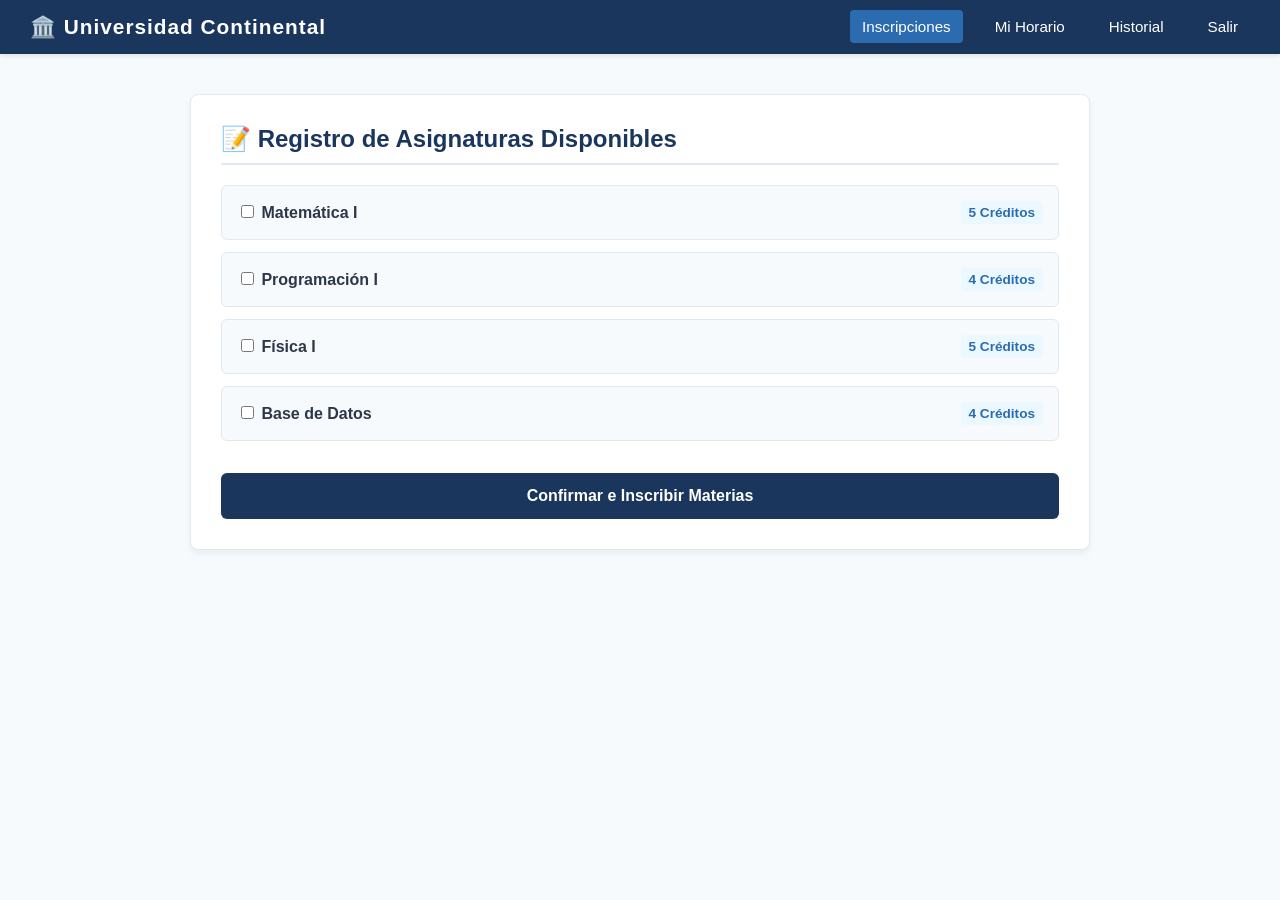
<file: login/index.html>
<!DOCTYPE html>
<html lang="es">
<head>
    <meta charset="UTF-8">
    <meta name="viewport" content="width=device-width, initial-scale=1.0">
    <title>Portal Universitario - Registro de Materias</title>
    <style>
        /* --- COLORES INSTITUCIONALES Y DISEÑO BASE --- */
        :root {
            --azul-institucional: #1a365d;
            --azul-clarito: #2b6cb0;
            --gris-fondo: #f7fafc;
            --gris-borde: #e2e8f0;
            --blanco: #ffffff;
            --texto-oscuro: #2d3748;
        }

        body {
            font-family: 'Segoe UI', Tahoma, Geneva, Verdana, sans-serif;
            background-color: var(--gris-fondo);
            color: var(--texto-oscuro);
            margin: 0;
            padding: 0;
        }

        /* --- MENÚ DE NAVEGACIÓN SUPERIOR --- */
        .navbar {
            background-color: var(--azul-institucional);
            color: var(--blanco);
            padding: 15px 30px;
            display: flex;
            justify-content: space-between;
            align-items: center;
            box-shadow: 0 2px 4px rgba(0,0,0,0.1);
        }

        .navbar .logo {
            font-size: 1.3rem;
            font-weight: bold;
            letter-spacing: 1px;
        }

        .nav-menu {
            list-style: none;
            display: flex;
            margin: 0;
            padding: 0;
        }

        .nav-menu li {
            margin-left: 20px;
        }

        .nav-menu a {
            color: var(--blanco);
            text-decoration: none;
            font-size: 0.95rem;
            padding: 8px 12px;
            border-radius: 4px;
            transition: background 0.3s;
        }

        .nav-menu a:hover, .nav-menu a.active {
            background-color: var(--azul-clarito);
        }

        /* --- CONTENEDOR PRINCIPAL Y MAQUETACIÓN --- */
        .main-container {
            max-width: 900px;
            margin: 40px auto;
            padding: 0 20px;
        }

        .card-panel {
            background: var(--blanco);
            border-radius: 8px;
            border: 1px solid var(--gris-borde);
            padding: 30px;
            box-shadow: 0 4px 6px rgba(0,0,0,0.05);
        }

        h2 {
            color: var(--azul-institucional);
            margin-top: 0;
            border-bottom: 2px solid var(--gris-borde);
            padding-bottom: 10px;
        }

        .materia-item {
            display: flex;
            justify-content: space-between;
            align-items: center;
            padding: 15px;
            margin: 12px 0;
            background: var(--gris-fondo);
            border: 1px solid var(--gris-borde);
            border-radius: 6px;
            text-align: left;
        }

        .materia-item label {
            font-weight: 600;
            cursor: pointer;
        }

        .creditos-tag {
            background-color: #ebf8ff;
            color: #2b6cb0;
            padding: 4px 8px;
            border-radius: 4px;
            font-size: 0.85rem;
            font-weight: bold;
        }

        .btn-registrar {
            background-color: var(--azul-institucional);
            color: var(--blanco);
            border: none;
            padding: 14px;
            font-size: 1rem;
            border-radius: 6px;
            cursor: pointer;
            font-weight: bold;
            width: 100%;
            margin-top: 20px;
            transition: background 0.2s;
        }

        .btn-registrar:hover {
            background-color: var(--azul-clarito);
        }

        /* --- SECCIÓN COMPROBANTE --- */
        .comprobante {
            display: none;
            margin-top: 30px;
            padding: 20px;
            border: 2px dashed #48bb78;
            background-color: #f0fff4;
            border-radius: 6px;
            text-align: left;
        }
    </style>
</head>
<body>

    <nav class="navbar">
        <div class="logo">🏛️ Universidad Continental</div>
        <ul class="nav-menu">
            <li><a href="#" class="active">Inscripciones</a></li>
            <li><a href="#">Mi Horario</a></li>
            <li><a href="#">Historial</a></li>
            <li><a href="#">Salir</a></li>
        </ul>
    </nav>

    <div class="main-container">
        <div class="card-panel">
            <h2>📝 Registro de Asignaturas Disponibles</h2>
            
            <div id="lista-materias">
                <div class="materia-item">
                    <label><input type="checkbox" class="materia-check" value="Matemática I"> Matemática I</label>
                    <span class="creditos-tag">5 Créditos</span>
                </div>
                <div class="materia-item">
                    <label><input type="checkbox" class="materia-check" value="Programación I"> Programación I</label>
                    <span class="creditos-tag">4 Créditos</span>
                </div>
                <div class="materia-item">
                    <label><input type="checkbox" class="materia-check" value="Física I"> Física I</label>
                    <span class="creditos-tag">5 Créditos</span>
                </div>
                <div class="materia-item">
                    <label><input type="checkbox" class="materia-check" value="Base de Datos"> Base de Datos</label>
                    <span class="creditos-tag">4 Créditos</span>
                </div>
            </div>

            <button id="btn-registrar" class="btn-registrar">Confirmar e Inscribir Materias</button>

            <div id="comprobante" class="comprobante">
                <h3 style="color: #38a169; margin-top: 0;">✅ Inscripción Exitosa</h3>
                <p><strong>Número de Registro:</strong> <span id="num-registro" style="font-family: monospace; font-weight: bold;"></span></p>
                <h4>🕒 Horario Asignado:</h4>
                <div id="tabla-horario"></div>
            </div>
        </div>
    </div>

    <script src="app.js"></script>
</body>
</html>
</file>
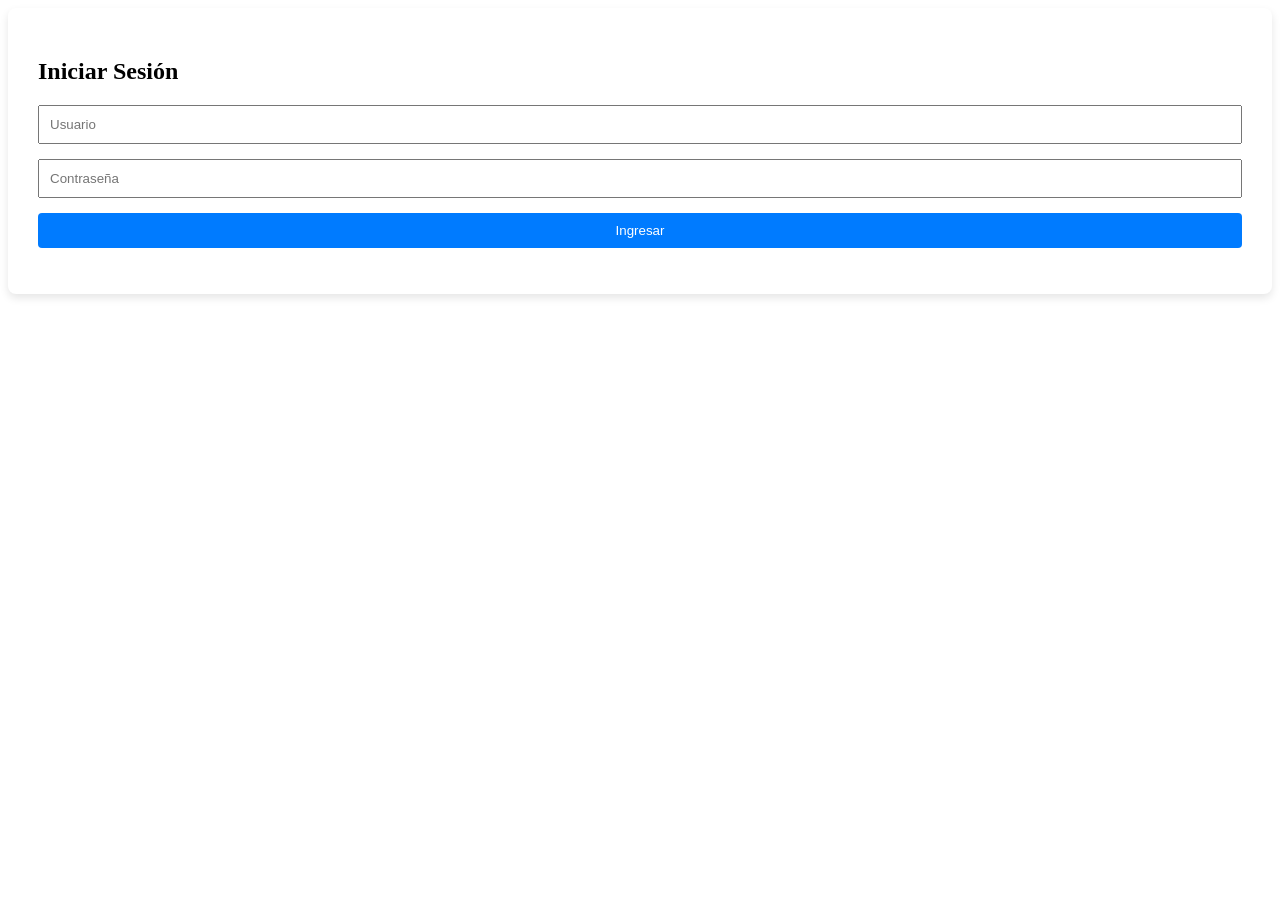
<file: login/login.html>
<!DOCTYPE html>
<html lang="es">
<head>
    <meta charset="UTF-8">
    <title>Inicio de Sesión</title>
    <link rel="stylesheet" href="login.css">
</head>
<body>
    <div class="login-container">
        <h2>Iniciar Sesión</h2>
        <form id="loginForm">
            <input type="text" id="username" placeholder="Usuario" required>
            <input type="password" id="password" placeholder="Contraseña" required>
            <button type="submit">Ingresar</button>
        </form>
        <p id="message" class="message"></p>
    </div>
    <script src="login.js"></script>
</body>
</html>
</file>
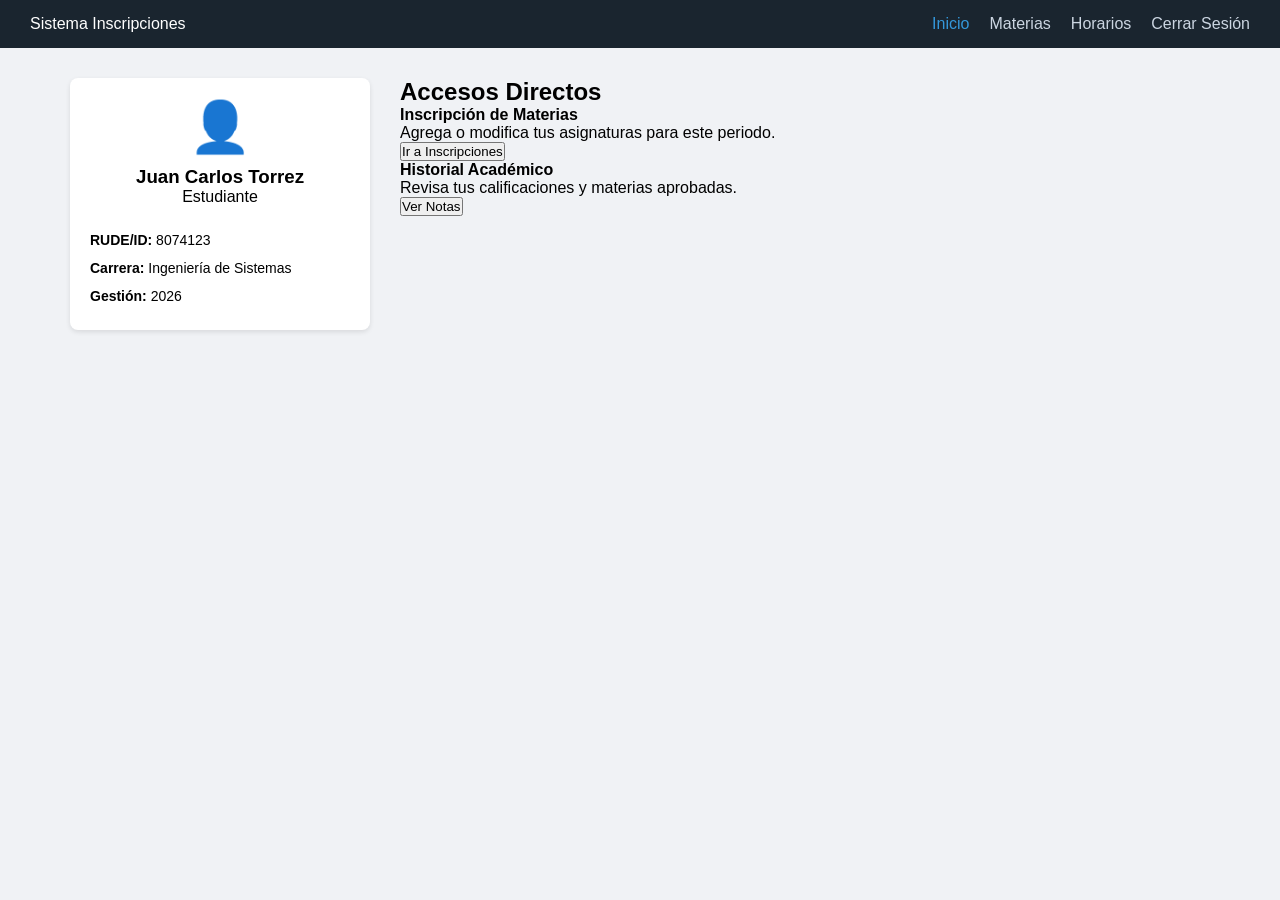
<file: login/dashboard/dashboard.html>
<!DOCTYPE html>
<html lang="es">
<head>
    <meta charset="UTF-8">
    <title>Panel de Estudiante</title>
    <link rel="stylesheet" href="dashboard.css">
</head>
<body>

    <!-- 1. MENÚ DE NAVEGACIÓN -->
    <nav class="navbar">
        <div class="logo">Sistema Inscripciones</div>
        <ul class="nav-links">
            <li><a href="#" class="active">Inicio</a></li>
            <li><a href="#">Materias</a></li>
            <li><a href="#">Horarios</a></li>
            <li><a href="../login/login.html" id="logoutBtn">Cerrar Sesión</a></li>
        </ul>
    </nav>

    <div class="container">
        <!-- 2. PERFIL ESTUDIANTE -->
        <aside class="profile-card">
            <div class="avatar">👤</div>
            <h3 id="studentName">Juan Carlos Torrez</h3>
            <p class="role">Estudiante</p>
            <div class="profile-info">
                <p><strong>RUDE/ID:</strong> 8074123</p>
                <p><strong>Carrera:</strong> Ingeniería de Sistemas</p>
                <p><strong>Gestión:</strong> 2026</p>
            </div>
        </aside>

        <!-- 3. ACCESOS DIRECTOS -->
        <main class="main-content">
            <h2>Accesos Directos</h2>
            <div class="grid-accesos">
                <div class="card-acceso">
                    <h4>Inscripción de Materias</h4>
                    <p>Agrega o modifica tus asignaturas para este periodo.</p>
                    <button class="btn-acceso">Ir a Inscripciones</button>
                </div>
                <div class="card-acceso">
                    <h4>Historial Académico</h4>
                    <p>Revisa tus calificaciones y materias aprobadas.</p>
                    <button class="btn-acceso">Ver Notas</button>
                </div>
</file>
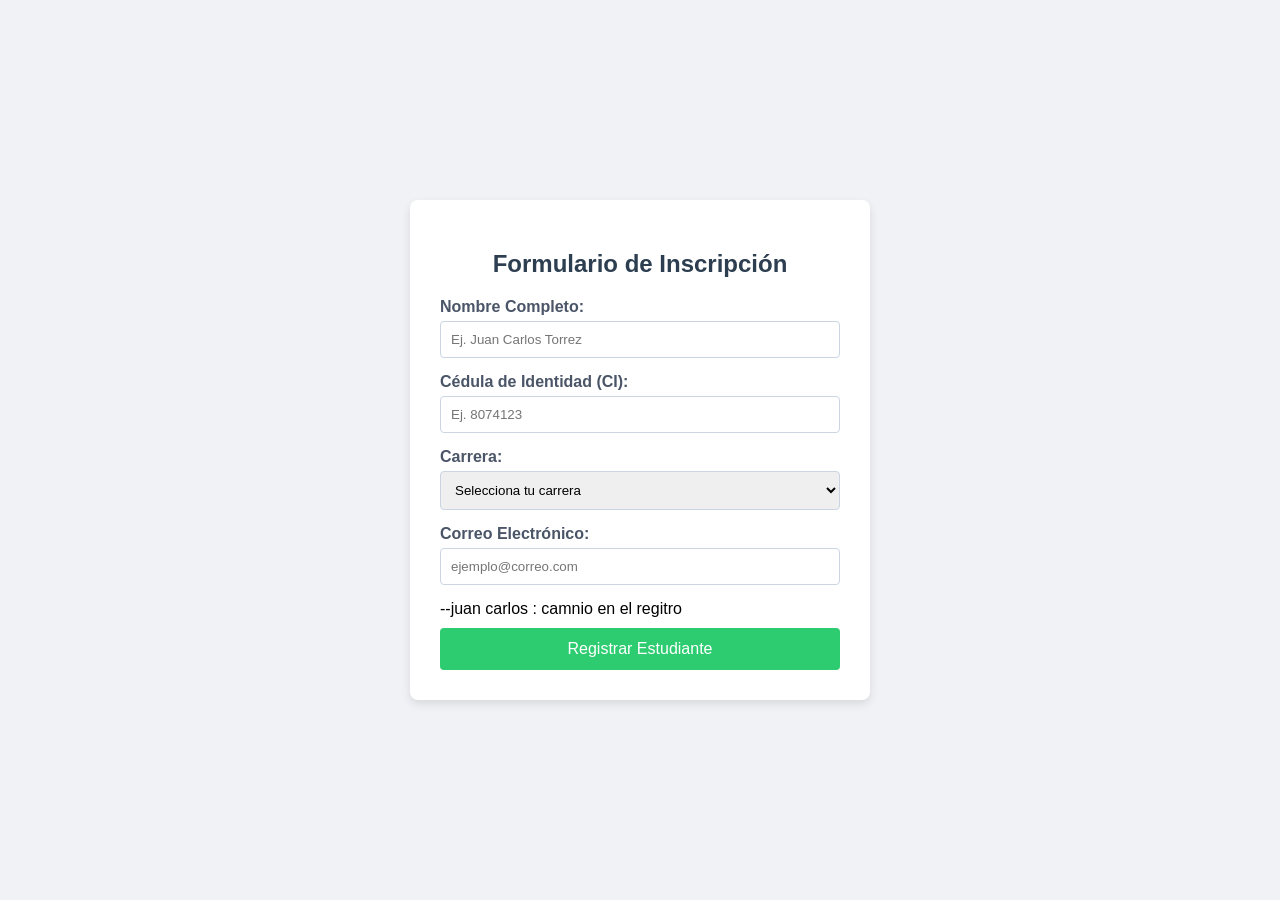
<file: login/registro/registro.html>
<!DOCTYPE html>
<html lang="es">
<head>
    <meta charset="UTF-8">
    <title>Formulario de Registro</title>
    <link rel="stylesheet" href="registro.css">
</head>
<body>
    <div class="form-container">
        <h2>Formulario de Inscripción</h2>
        <form id="registroForm">
            
            <div class="form-group">
                <label for="nombre">Nombre Completo:</label>
                <input type="text" id="nombre" required placeholder="Ej. Juan Carlos Torrez">
            </div>

            <div class="form-group">
                <label for="ci">Cédula de Identidad (CI):</label>
                <input type="text" id="ci" required placeholder="Ej. 8074123">
            </div>

            <div class="form-group">
                <label for="carrera">Carrera:</label>
                <select id="carrera" required>
                    <option value="" disabled selected>Selecciona tu carrera</option>
                    <option value="sistemas">Ingeniería de Sistemas</option>
                    <option value="datos">Ciencia de Datos</option>
                    <option value="informatica">Informática</option>
                </select>
            </div>

            <div class="form-group">
                <label for="correo">Correo Electrónico:</label>
                <input type="email" id="correo" required placeholder="ejemplo@correo.com">
            </div>
--juan carlos : camnio en el regitro
            <button type="submit" class="btn-submit">Registrar Estudiante</button>
        </form>
        <div id="mensajeExito" class="hidden alert"></div>
    </div>
    <script src="registro.js"></script>
</body>
</html>
</file>
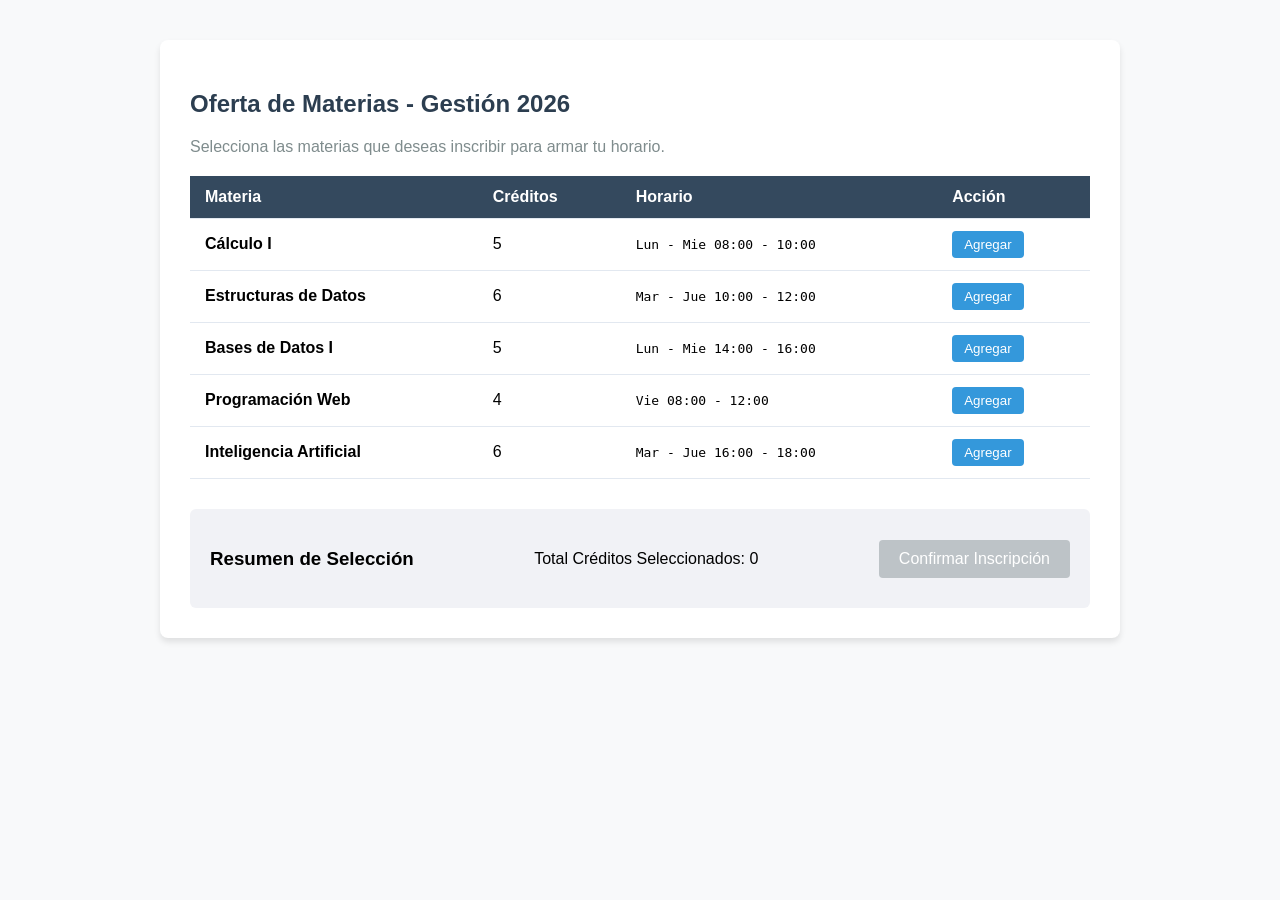
<file: login/registro/materias/materias.html>
<!DOCTYPE html>
<html lang="es">
<head>
    <meta charset="UTF-8">
    <title>Inscripción de Materias</title>
    <link rel="stylesheet" href="materias.css">
</head>
<body>
    <div class="materias-container">
        <h2>Oferta de Materias - Gestión 2026</h2>
        <p class="instrucciones">Selecciona las materias que deseas inscribir para armar tu horario.</p>
        
        <table class="tabla-materias">
            <thead>
                <tr>
                    <th>Materia</th>
                    <th>Créditos</th>
                    <th>Horario</th>
                    <th>Acción</th>
                </tr>
            </thead>
            <tbody id="listaMaterias">
                </tbody>
        </table>

        <div class="resumen-inscripcion">
            <h3>Resumen de Selección</h3>
            <p>Total Créditos Seleccionados: <span id="totalCreditos">0</span></p>
            <button id="btnConfirmar" class="btn-confirmar" disabled>Confirmar Inscripción</button>
        </div>
    </div>
    <script src="materias.js"></script>
</body>
</html>
</file>
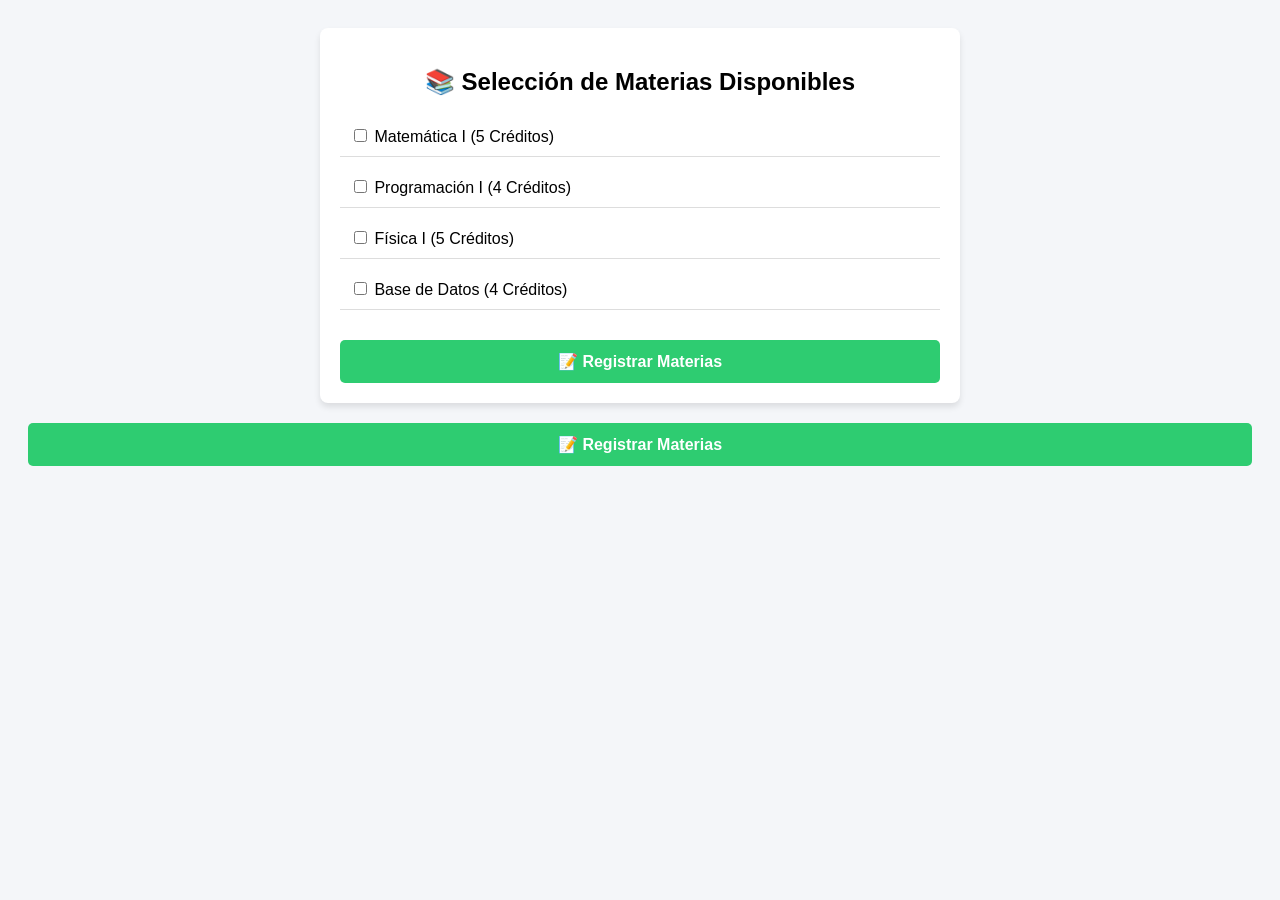
<file: login/registro/materias/registro.html>
<!DOCTYPE html>
<html lang="es">
<head>
    <meta charset="UTF-8">
    <meta name="viewport" content="width=device-width, initial-scale=1.0">
    <title>Registro de Materias</title>
    <style>
        body { font-family: sans-serif; background-color: #f4f6f9; padding: 20px; text-align: center; }
        .container { max-width: 600px; margin: 0 auto; background: white; padding: 20px; border-radius: 8px; box-shadow: 0 4px 6px rgba(0,0,0,0.1); }
        .materia-item { display: flex; justify-content: space-between; padding: 10px; margin: 10px 0; border-bottom: 1px solid #ddd; text-align: left; }
        .btn-registrar { background-color: #2ecc71; color: white; border: none; padding: 12px 25px; font-size: 1rem; border-radius: 5px; cursor: pointer; font-weight: bold; margin-top: 20px; width: 100%; }
        .btn-registrar:hover { background-color: #27ae60; }
    </style>
</head>
<body>

    <div class="container">
        <h2>📚 Selección de Materias Disponibles</h2>
        
        <div id="lista-materias">
            <div class="materia-item">
                <label><input type="checkbox" class="materia-check" value="Matemática I"> Matemática I (5 Créditos)</label>
            </div>
            <div class="materia-item">
                <label><input type="checkbox" class="materia-check" value="Programación I"> Programación I (4 Créditos)</label>
            </div>
            <div class="materia-item">
                <label><input type="checkbox" class="materia-check" value="Física I"> Física I (5 Créditos)</label>
            </div>
            <div class="materia-item">
                <label><input type="checkbox" class="materia-check" value="Base de Datos"> Base de Datos (4 Créditos)</label>
            </div>
        </div>

        <button id="btn-registrar" class="btn-registrar">📝 Registrar Materias</button>
    </div>
<button id="btn-registrar" class="btn-registrar">📝 Registrar Materias</button>

        <div id="comprobante" style="display: none; margin-top: 30px; padding: 20px; border: 2px dashed #2ecc71; background-color: #f9fffb; border-radius: 8px; text-align: left;">
            <h3 style="color: #27ae60; margin-top: 0; text-align: center;">✅ ¡Inscripción Completada con Éxito!</h3>
            <p><strong>Número de Registro:</strong> <span id="num-registro" style="font-family: monospace; color: #e67e22; font-weight: bold; font-size: 1.1rem;"></span></p>
            
            <h4>🕒 Tu Horario Actualizado:</h4>
            <div id="tabla-horario" style="color: #34495e;">
                </div>
        </div>
    </div>
    <script src="app.js"></script>
</body>
</html>
</file>
<file: login/login.css>
CSS
body {
    font-family: Arial, sans-serif;
    display: flex;
    justify-content: center;
    align-items: center;
    height: 100vh;
    background-color: #f4f4f9;
    margin: 0;
}
.login-container {
    background: white;
    padding: 30px;
    border-radius: 8px;
    box-shadow: 0 4px 8px rgba(0,0,0,0.1);
}
input {
    display: block;
    width: 100%;
    margin-bottom: 15px;
    padding: 10px;
    box-sizing: border-box;
}
button {
    width: 100%;
    padding: 10px;
    background-color: #007bff;
    color: white;
    border: none;
    border-radius: 4px;
    cursor: pointer;
}
.message {
    margin-top: 15px;
    text-align: center;
    font-weight: bold;
}
.success { color: green; }
.error { color: red; }
</file>
<file: login/dashboard/dashboard.css>
* {
    box-sizing: border-box;
    margin: 0;
    padding: 0;
    font-family: Arial, sans-serif;
}
body {
    background-color: #f0f2f5;
}
/* Estilos del Menú */
.navbar {
    display: flex;
    justify-content: space-between;
    align-items: center;
    background-color: #1a252f;
    color: white;
    padding: 15px 30px;
}
.nav-links {
    list-style: none;
    display: flex;
    gap: 20px;
}
.nav-links a {
    color: #cbd5e1;
    text-decoration: none;
}
.nav-links a.active, .nav-links a:hover {
    color: #3498db;
}

/* Distribución de la página */
.container {
    display: flex;
    gap: 30px;
    padding: 30px;
    max-width: 1200px;
    margin: 0 auto;
}

/* Estilos del Perfil */
.profile-card {
    background: white;
    width: 300px;
    padding: 20px;
    border-radius: 8px;
    box-shadow: 0 2px 5px rgba(0,0,0,0.1);
    text-align: center;
}
.avatar {
    font-size: 50px;
    margin-bottom: 10px;
}
.profile-info {
    text-align: left;
    margin-top: 20px;
    font-size: 14px;
    line-height: 2;
}
</file>
<file: login/registro/registro.css>
body {
    font-family: Arial, sans-serif;
    background-color: #f0f2f5;
    display: flex;
    justify-content: center;
    align-items: center;
    height: 100vh;
    margin: 0;
}
.form-container {
    background: white;
    padding: 30px;
    border-radius: 8px;
    box-shadow: 0 4px 10px rgba(0,0,0,0.1);
    width: 400px;
}
h2 {
    margin-bottom: 20px;
    color: #2c3e50;
    text-align: center;
}
.form-group {
    margin-bottom: 15px;
}
label {
    display: block;
    margin-bottom: 5px;
    font-weight: bold;
    color: #4a5568;
}
input, select {
    width: 100%;
    padding: 10px;
    border: 1px solid #cbd5e1;
    border-radius: 4px;
    box-sizing: border-box;
}
input:focus, select:focus {
    outline: none;
    border-color: #3498db;
}
.btn-submit {
    width: 100%;
    padding: 12px;
    background-color: #2ecc71;
    color: white;
    border: none;
    border-radius: 4px;
    font-size: 16px;
    cursor: pointer;
    margin-top: 10px;
}
.btn-submit:hover {
    background-color: #27ae60;
}
.alert {
    margin-top: 15px;
    padding: 10px;
    border-radius: 4px;
    text-align: center;
    font-weight: bold;
    background-color: #d4edda;
    color: #155724;
}
.hidden {
    display: none;
}
</file>
<file: login/registro/materias/materias.css>
body {
    font-family: Arial, sans-serif;
    background-color: #f8f9fa;
    margin: 0;
    padding: 40px;
}
.materias-container {
    max-width: 900px;
    margin: 0 auto;
    background: white;
    padding: 30px;
    border-radius: 8px;
    box-shadow: 0 4px 6px rgba(0,0,0,0.1);
}
h2 { color: #2c3e50; }
.instrucciones { color: #7f8c8d; margin-bottom: 20px; }

.tabla-materias {
    width: 100%;
    border-collapse: collapse;
    margin-bottom: 30px;
}
.tabla-materias th, .tabla-materias td {
    padding: 12px 15px;
    text-align: left;
    border-bottom: 1px solid #e2e8f0;
}
.tabla-materias th {
    background-color: #34495e;
    color: white;
}
.fila-seleccionada {
    background-color: #e8f8f5;
}

.btn-seleccionar {
    padding: 6px 12px;
    background-color: #3498db;
    color: white;
    border: none;
    border-radius: 4px;
    cursor: pointer;
}
.btn-seleccionar.quitar {
    background-color: #e74c3c;
}

.resumen-inscripcion {
    background: #f1f2f6;
    padding: 20px;
    border-radius: 6px;
    display: flex;
    justify-content: space-between;
    align-items: center;
}
.btn-confirmar {
    padding: 10px 20px;
    background-color: #2ecc71;
    color: white;
    border: none;
    border-radius: 4px;
    font-size: 16px;
    cursor: pointer;
}
.btn-confirmar:disabled {
    background-color: #bdc3c7;
    cursor: not-allowed;
}
</file>
